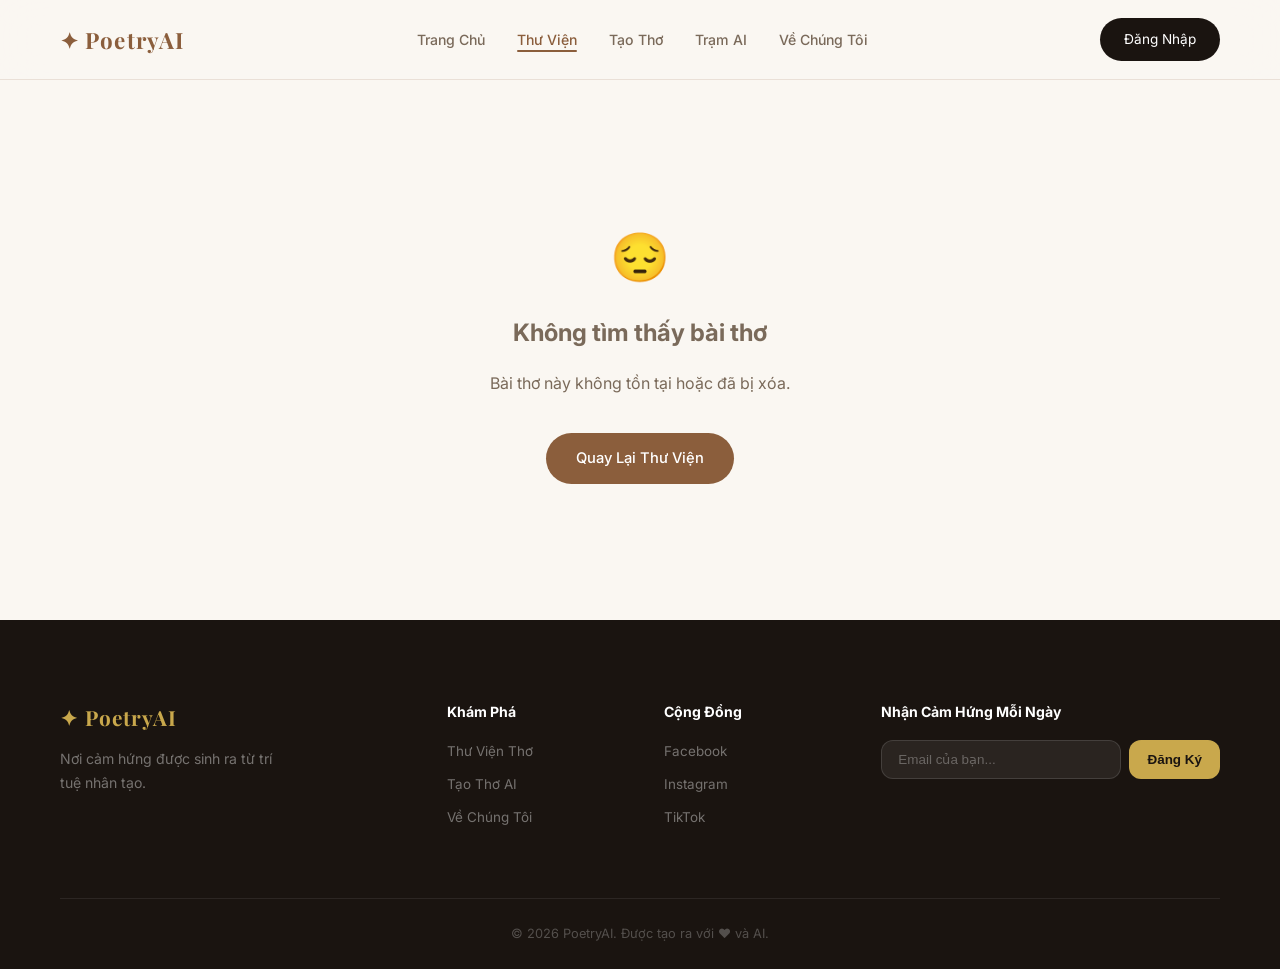
<file: poem.html>
<!DOCTYPE html>
<html lang="vi">
<head>
  <meta charset="UTF-8" />
  <meta name="viewport" content="width=device-width, initial-scale=1.0" />
  <title>Chi Tiết Bài Thơ — PoetryAI</title>
  <link rel="stylesheet" href="shared.css" />
  <link rel="stylesheet" href="poem.css" />
  <link href="https://fonts.googleapis.com/css2?family=Playfair+Display:ital,wght@0,400;0,700;1,400&family=Inter:wght@300;400;500;600&display=swap" rel="stylesheet" />
</head>
<body>

  <nav class="nav">
    <a href="index.html" class="nav-logo">✦ PoetryAI</a>
    <ul class="nav-links">
      <li><a href="index.html">Trang Chủ</a></li>
      <li><a href="gallery.html" class="active">Thư Viện</a></li>
      <li><a href="generate.html">Tạo Thơ</a></li>
      <li><a href="guide.html">Trạm AI</a></li>
      <li><a href="about.html">Về Chúng Tôi</a></li>
    </ul>
    <a href="auth.html" class="btn-nav">Đăng Nhập</a>
  </nav>

  <div class="poem-page" id="poemPage">
    <!-- JS inject toàn bộ nội dung -->
    <div class="poem-loading">
      <div class="loading-spinner"></div>
      <p>Đang tải bài thơ...</p>
    </div>
  </div>

  <footer class="footer">
    <div class="footer-inner">
      <div class="footer-brand">
        <a href="index.html" class="nav-logo">✦ PoetryAI</a>
        <p>Nơi cảm hứng được sinh ra từ trí tuệ nhân tạo.</p>
      </div>
      <div class="footer-links">
        <h4>Khám Phá</h4>
        <a href="gallery.html">Thư Viện Thơ</a>
        <a href="generate.html">Tạo Thơ AI</a>
        <a href="about.html">Về Chúng Tôi</a>
      </div>
      <div class="footer-links">
        <h4>Cộng Đồng</h4>
        <a href="#">Facebook</a>
        <a href="#">Instagram</a>
        <a href="#">TikTok</a>
      </div>
      <div class="footer-newsletter">
        <h4>Nhận Cảm Hứng Mỗi Ngày</h4>
        <div class="newsletter-form">
          <input type="email" placeholder="Email của bạn..." />
          <button onclick="subscribeNewsletter(this)">Đăng Ký</button>
        </div>
      </div>
    </div>
    <div class="footer-bottom">
      <p>© 2026 PoetryAI. Được tạo ra với ❤ và AI.</p>
    </div>
  </footer>

  <script src="poems-data.js"></script>
  <script src="app.js"></script>
  <script src="poem.js"></script>
</body>
</html>
</file>
<file: shared.css>
/* ===== SHARED STYLES — dùng chung cho tất cả trang ===== */
*, *::before, *::after { box-sizing: border-box; margin: 0; padding: 0; }

:root {
  --cream: #faf7f2;
  --dark: #1a1410;
  --brown: #8b5e3c;
  --gold: #c9a84c;
  --rose: #d4847a;
  --purple: #7c6b9e;
  --text: #3d2e1e;
  --text-light: #7a6a5a;
  --white: #ffffff;
  --card-bg: #fff9f4;
  --border: rgba(139,94,60,0.15);
  --shadow: 0 20px 60px rgba(26,20,16,0.12);
  --radius: 20px;
  --radius-sm: 12px;
}

html { scroll-behavior: smooth; }
body {
  font-family: 'Inter', sans-serif;
  background: var(--cream);
  color: var(--text);
  line-height: 1.7;
  overflow-x: hidden;
}
em { font-family: 'Playfair Display', serif; font-style: italic; color: var(--brown); }

/* ===== NAV ===== */
.nav {
  position: fixed; top: 0; left: 0; right: 0; z-index: 100;
  display: flex; align-items: center; justify-content: space-between;
  padding: 18px 60px;
  background: rgba(250,247,242,0.9);
  backdrop-filter: blur(20px);
  border-bottom: 1px solid var(--border);
  transition: box-shadow 0.3s;
}
.nav-logo {
  font-family: 'Playfair Display', serif;
  font-size: 1.4rem; font-weight: 700;
  color: var(--brown); letter-spacing: 0.05em;
  text-decoration: none;
}
.nav-links { display: flex; gap: 32px; list-style: none; }
.nav-links a {
  text-decoration: none; color: var(--text-light);
  font-size: 0.88rem; font-weight: 500;
  transition: color 0.3s; position: relative;
}
.nav-links a:hover, .nav-links a.active { color: var(--brown); }
.nav-links a.active::after {
  content: ''; position: absolute; bottom: -4px; left: 0; right: 0;
  height: 2px; background: var(--brown); border-radius: 2px;
}
.btn-nav {
  background: var(--dark); color: var(--white);
  border: none; padding: 10px 24px;
  border-radius: 50px; font-size: 0.85rem;
  cursor: pointer; transition: background 0.3s;
  text-decoration: none; display: inline-block;
}
.btn-nav:hover { background: var(--brown); }

/* ===== BUTTONS ===== */
.btn-primary {
  background: var(--brown); color: var(--white);
  padding: 13px 30px; border-radius: 50px;
  text-decoration: none; font-weight: 500;
  font-size: 0.92rem; transition: all 0.3s;
  display: inline-block; border: none; cursor: pointer;
}
.btn-primary:hover { background: var(--dark); transform: translateY(-2px); box-shadow: 0 8px 24px rgba(139,94,60,0.3); }

.btn-ghost {
  background: transparent; color: var(--text);
  padding: 13px 30px; border-radius: 50px;
  text-decoration: none; font-weight: 500;
  font-size: 0.92rem; border: 1.5px solid var(--border);
  transition: all 0.3s; display: inline-block;
}
.btn-ghost:hover { border-color: var(--brown); color: var(--brown); }

.btn-outline {
  padding: 12px 36px; border-radius: 50px;
  border: 1.5px solid var(--brown); color: var(--brown);
  background: transparent; font-size: 0.9rem;
  cursor: pointer; transition: all 0.3s;
}
.btn-outline:hover { background: var(--brown); color: var(--white); }

/* ===== SECTION HEADER ===== */
.section-header { text-align: center; margin-bottom: 48px; }
.section-header.light h2 { color: var(--white); }
.section-header.light p { color: rgba(255,255,255,0.65); max-width: 500px; margin: 12px auto 0; }
.section-tag {
  display: inline-block; color: var(--brown);
  font-size: 0.75rem; font-weight: 600;
  letter-spacing: 0.14em; text-transform: uppercase; margin-bottom: 10px;
}
.section-header h2 {
  font-family: 'Playfair Display', serif;
  font-size: clamp(1.8rem, 3vw, 2.8rem);
  line-height: 1.2; color: var(--dark);
}

/* ===== PAGE HERO (dùng cho các trang phụ) ===== */
.page-hero {
  padding: 140px 60px 80px;
  text-align: center;
  background: linear-gradient(160deg, var(--cream) 0%, #f0e8dc 100%);
  position: relative; overflow: hidden;
}
.page-hero::before {
  content: '';
  position: absolute; inset: 0;
  background: radial-gradient(ellipse at 50% 0%, rgba(201,168,76,0.15) 0%, transparent 60%);
}
.page-hero-tag {
  display: inline-block;
  background: rgba(139,94,60,0.1); color: var(--brown);
  padding: 5px 16px; border-radius: 50px;
  font-size: 0.75rem; font-weight: 600;
  letter-spacing: 0.1em; text-transform: uppercase;
  margin-bottom: 20px;
}
.page-hero h1 {
  font-family: 'Playfair Display', serif;
  font-size: clamp(2.4rem, 4vw, 4rem);
  line-height: 1.15; color: var(--dark);
  margin-bottom: 16px; position: relative;
}
.page-hero p {
  color: var(--text-light); font-size: 1rem;
  max-width: 520px; margin: 0 auto 32px;
  position: relative;
}

/* ===== FOOTER ===== */
.footer { background: var(--dark); padding: 80px 60px 0; }
.footer-inner {
  display: grid; grid-template-columns: 2fr 1fr 1fr 2fr;
  gap: 48px; padding-bottom: 60px;
  border-bottom: 1px solid rgba(255,255,255,0.08);
}
.footer-brand .nav-logo { color: var(--gold); display: block; margin-bottom: 12px; font-size: 1.3rem; }
.footer-brand p { color: rgba(255,255,255,0.4); font-size: 0.88rem; max-width: 220px; }
.footer-links h4 { color: var(--white); font-size: 0.88rem; margin-bottom: 16px; }
.footer-links a {
  display: block; color: rgba(255,255,255,0.4);
  text-decoration: none; font-size: 0.84rem;
  margin-bottom: 10px; transition: color 0.3s;
}
.footer-links a:hover { color: var(--gold); }
.footer-newsletter h4 { color: var(--white); font-size: 0.88rem; margin-bottom: 16px; }
.newsletter-form { display: flex; gap: 8px; }
.newsletter-form input {
  flex: 1; padding: 11px 16px;
  background: rgba(255,255,255,0.07);
  border: 1px solid rgba(255,255,255,0.12);
  border-radius: var(--radius-sm);
  color: var(--white); font-size: 0.84rem; outline: none;
}
.newsletter-form input::placeholder { color: rgba(255,255,255,0.3); }
.newsletter-form button {
  padding: 11px 18px; background: var(--gold);
  color: var(--dark); border: none;
  border-radius: var(--radius-sm);
  font-weight: 600; font-size: 0.84rem;
  cursor: pointer; transition: background 0.3s; white-space: nowrap;
}
.newsletter-form button:hover { background: var(--brown); color: var(--white); }
.footer-bottom {
  padding: 24px 0; text-align: center;
  color: rgba(255,255,255,0.25); font-size: 0.8rem;
}

/* ===== PAGE TRANSITION ===== */
body {
  animation: pageFadeIn 0.4s ease;
}
@keyframes pageFadeIn {
  from { opacity: 0; transform: translateY(8px); }
  to   { opacity: 1; transform: translateY(0); }
}
/* links tự navigate bình thường, transition xử lý bằng JS */

/* ===== TOAST ===== */
.toast {
  position: fixed; bottom: 32px; left: 50%; transform: translateX(-50%);
  background: var(--dark); color: var(--white); padding: 12px 24px;
  border-radius: 50px; font-size: 0.88rem; z-index: 9999;
  box-shadow: 0 8px 24px rgba(0,0,0,0.3);
  animation: fadeUp 0.3s ease;
}
@keyframes fadeUp {
  from { opacity: 0; transform: translateX(-50%) translateY(10px); }
  to   { opacity: 1; transform: translateX(-50%) translateY(0); }
}
@keyframes float {
  0%, 100% { transform: translateY(0); }
  50% { transform: translateY(-12px); }
}
.floating { animation: float 5s ease-in-out infinite; }

/* ===== RESPONSIVE NAV ===== */
@media (max-width: 768px) {
  .nav { padding: 14px 20px; }
  .nav-links { display: none; }
  .page-hero { padding: 110px 20px 60px; }
  .footer { padding: 60px 20px 0; }
  .footer-inner { grid-template-columns: 1fr; gap: 28px; }
}
</file>
<file: poem.css>
/* ===== POEM DETAIL PAGE ===== */
.poem-page { padding-top: 80px; }

.poem-loading {
  display: flex; flex-direction: column; align-items: center;
  justify-content: center; min-height: 60vh; gap: 16px;
  color: var(--text-light);
}
.loading-spinner {
  width: 40px; height: 40px;
  border: 3px solid var(--border);
  border-top-color: var(--brown);
  border-radius: 50%;
  animation: spin 0.8s linear infinite;
}
@keyframes spin { to { transform: rotate(360deg); } }

/* BREADCRUMB */
.breadcrumb {
  padding: 20px 60px 0;
  display: flex; align-items: center; gap: 8px;
  font-size: 0.82rem; color: var(--text-light);
}
.breadcrumb a { color: var(--brown); text-decoration: none; }
.breadcrumb a:hover { text-decoration: underline; }
.breadcrumb span { color: var(--text-light); }

/* POEM HERO */
.poem-hero {
  display: grid; grid-template-columns: 1fr 1fr;
  min-height: 80vh; margin-top: 20px;
}
.poem-hero-img { position: relative; overflow: hidden; }
.poem-hero-img img { width: 100%; height: 100%; object-fit: cover; display: block; min-height: 600px; }
.poem-hero-img::after {
  content: ''; position: absolute; inset: 0;
  background: linear-gradient(to right, transparent 60%, var(--cream));
}

.poem-hero-content {
  padding: 80px 60px;
  display: flex; flex-direction: column; justify-content: center;
}
.poem-category-tag {
  display: inline-block;
  background: rgba(139,94,60,0.1); color: var(--brown);
  padding: 5px 14px; border-radius: 50px;
  font-size: 0.72rem; font-weight: 600;
  letter-spacing: 0.1em; text-transform: uppercase; margin-bottom: 20px;
}
.poem-hero-content h1 {
  font-family: 'Playfair Display', serif;
  font-size: clamp(2rem, 3.5vw, 3.2rem);
  line-height: 1.15; color: var(--dark); margin-bottom: 32px;
}
.poem-full-text {
  font-family: 'Playfair Display', serif;
  font-style: italic; font-size: 1.05rem;
  line-height: 2.1; color: var(--text);
  border-left: 3px solid var(--gold);
  padding-left: 24px; margin-bottom: 32px;
}
.poem-info-row {
  display: flex; gap: 20px; flex-wrap: wrap;
  margin-bottom: 28px;
}
.poem-info-badge {
  background: var(--card-bg); border: 1px solid var(--border);
  padding: 6px 14px; border-radius: 50px;
  font-size: 0.78rem; color: var(--text-light);
}
.poem-actions { display: flex; gap: 12px; flex-wrap: wrap; }
.poem-action-btn {
  padding: 10px 22px; border-radius: 50px;
  border: 1.5px solid var(--border);
  background: transparent; color: var(--text);
  font-size: 0.84rem; cursor: pointer; transition: all 0.3s;
}
.poem-action-btn:hover { border-color: var(--brown); color: var(--brown); }
.poem-action-btn.liked { background: var(--rose); color: var(--white); border-color: var(--rose); }

/* POEM STATS */
.poem-stats-bar {
  display: flex; gap: 32px; padding: 24px 60px;
  background: var(--card-bg); border-top: 1px solid var(--border);
  border-bottom: 1px solid var(--border);
}
.ps-item { display: flex; align-items: center; gap: 8px; font-size: 0.88rem; color: var(--text-light); }
.ps-num { font-weight: 600; color: var(--text); font-size: 1rem; }

/* RELATED */
.poem-related { padding: 80px 60px; }
.related-grid {
  display: grid; grid-template-columns: repeat(3, 1fr); gap: 24px;
}
.related-card {
  border-radius: var(--radius); overflow: hidden;
  background: var(--card-bg);
  box-shadow: 0 4px 20px rgba(26,20,16,0.07);
  transition: transform 0.3s; cursor: pointer;
  text-decoration: none; color: inherit; display: block;
}
.related-card:hover { transform: translateY(-5px); }
.related-card img { width: 100%; height: 200px; object-fit: cover; display: block; }
.related-body { padding: 18px; }
.related-body h4 {
  font-family: 'Playfair Display', serif;
  font-size: 1rem; color: var(--dark); margin: 6px 0;
}
.related-body p { font-size: 0.8rem; color: var(--text-light); font-style: italic; }

@media (max-width: 900px) {
  .poem-hero { grid-template-columns: 1fr; }
  .poem-hero-img img { min-height: 300px; }
  .poem-hero-img::after { background: linear-gradient(to top, var(--cream) 0%, transparent 40%); }
  .poem-hero-content { padding: 40px 32px; }
  .breadcrumb { padding: 20px 32px 0; }
  .poem-stats-bar { padding: 20px 32px; flex-wrap: wrap; gap: 16px; }
  .poem-related { padding: 60px 32px; }
  .related-grid { grid-template-columns: 1fr 1fr; }
}
@media (max-width: 560px) {
  .poem-hero-content { padding: 32px 20px; }
  .breadcrumb { padding: 16px 20px 0; }
  .poem-stats-bar { padding: 16px 20px; }
  .poem-related { padding: 48px 20px; }
  .related-grid { grid-template-columns: 1fr; }
}
</file>
